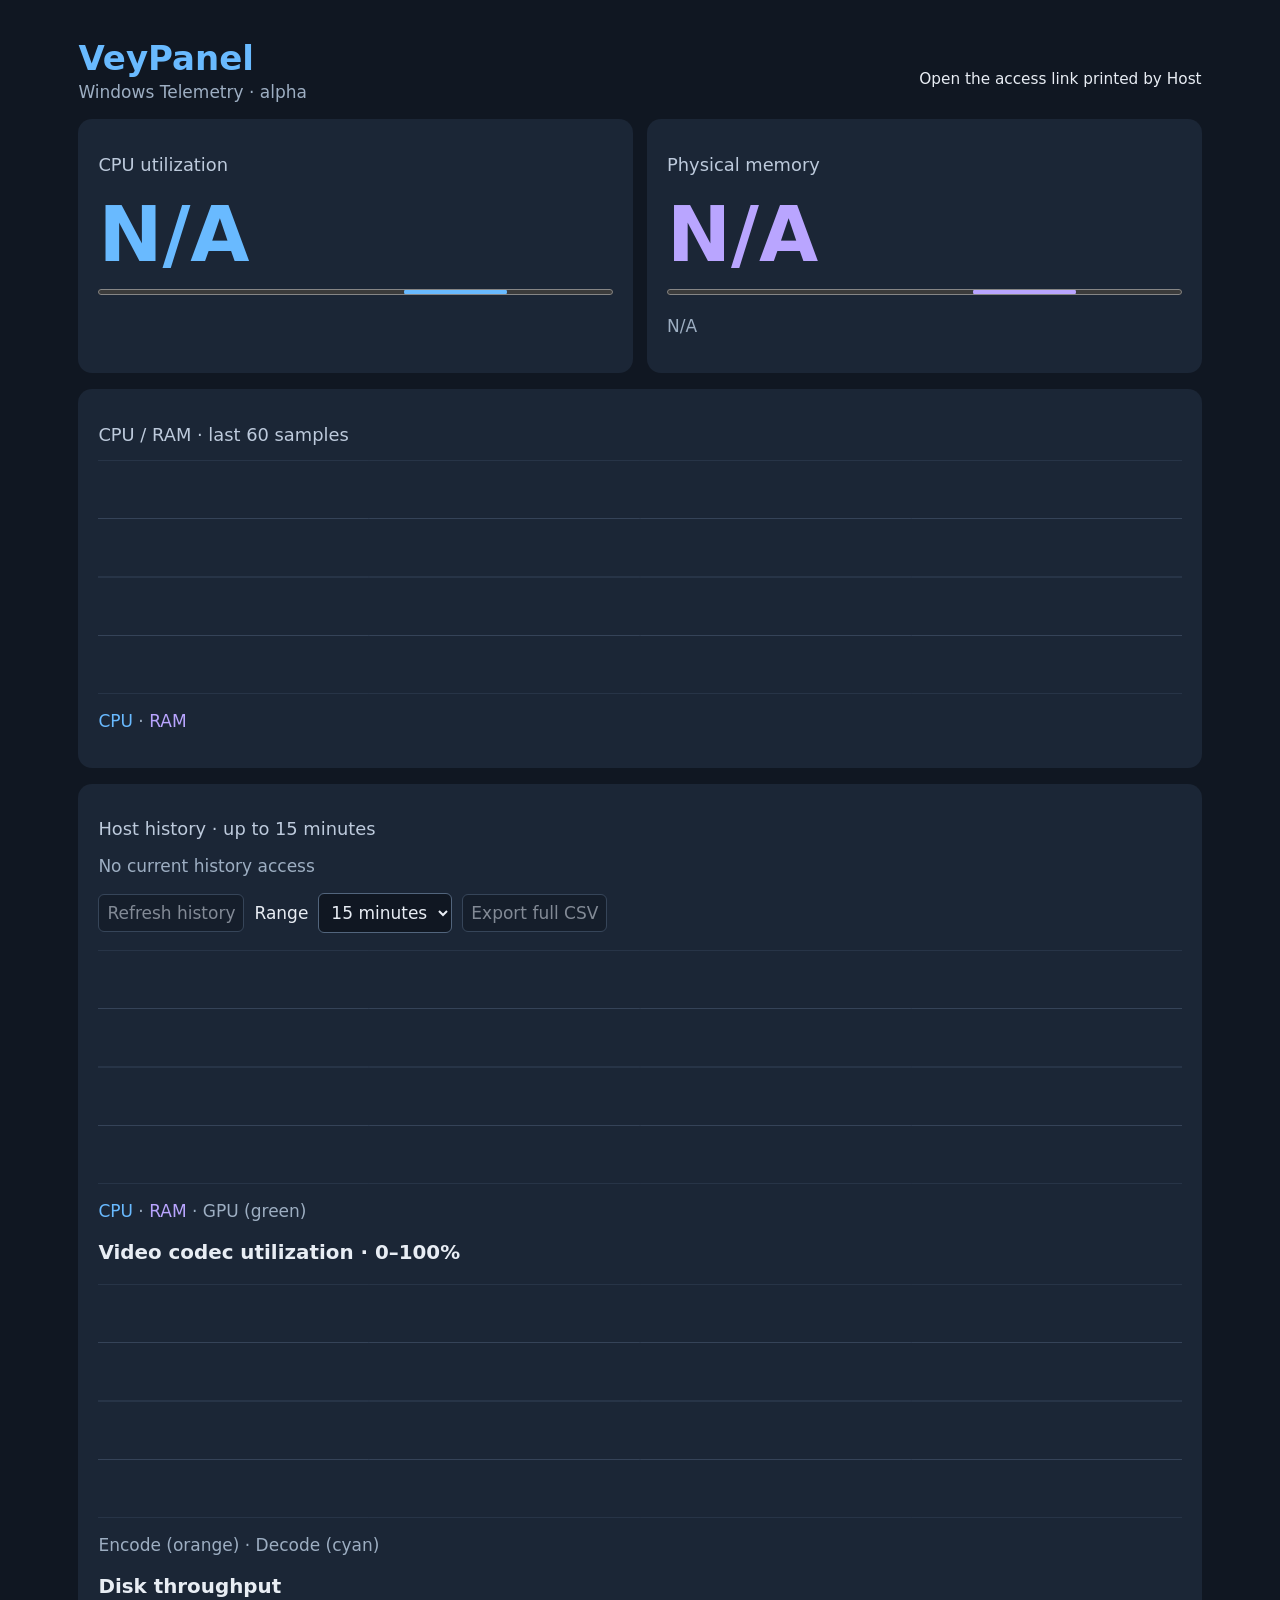
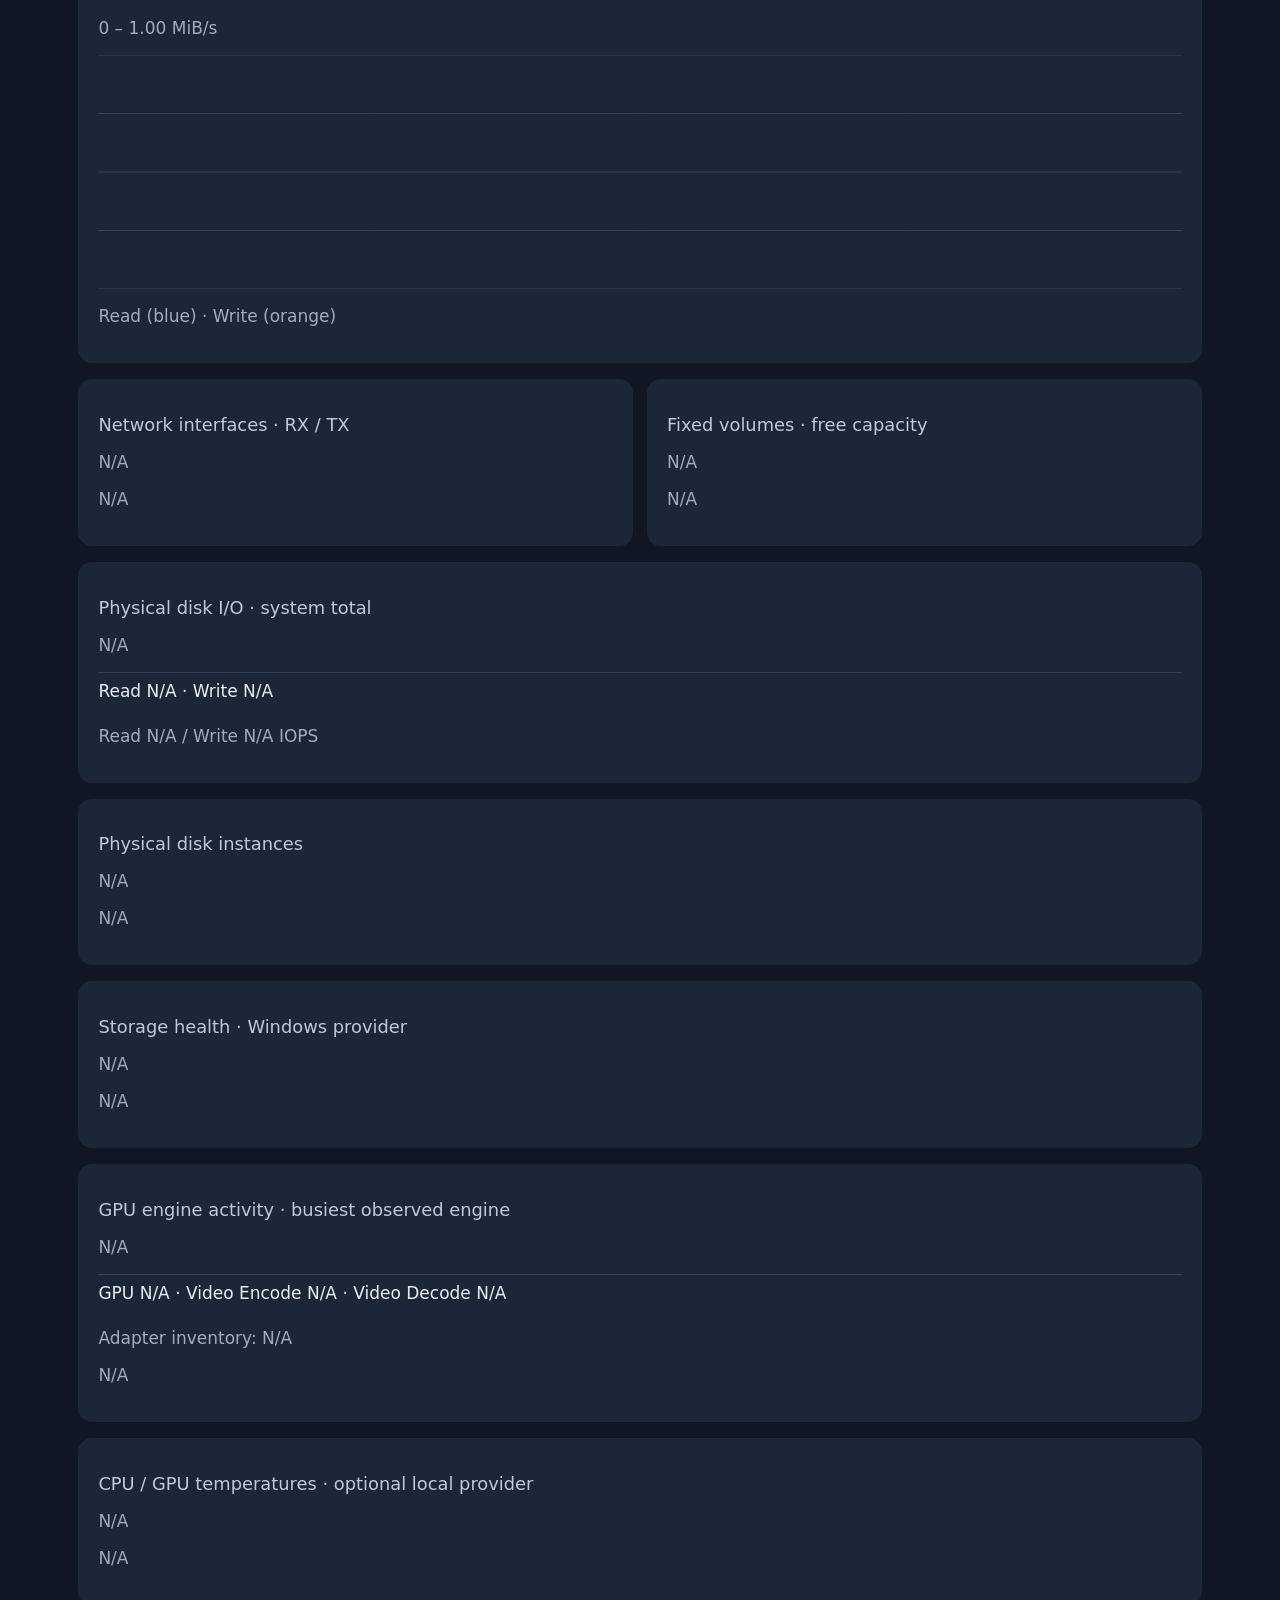
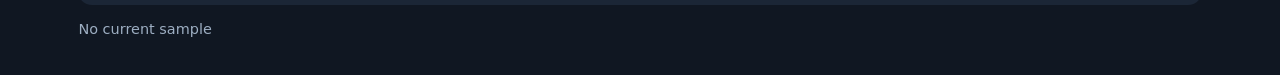
<file: src/VeyPanel.Host/wwwroot/index.html>
<!DOCTYPE html>
<html lang="en"><head><meta charset="utf-8"><meta name="viewport" content="width=device-width, initial-scale=1"><title>VeyPanel</title><link rel="stylesheet" href="style.css"><script defer src="app.js"></script></head>
<body><main><header><div><h1>VeyPanel</h1><p>Windows Telemetry · alpha</p></div><span id="status" role="status">Connecting</span></header>
<section class="cards" aria-label="System resources"><article><h2>CPU utilization</h2><strong id="cpu">N/A</strong><progress id="cpu-bar" max="100" aria-label="CPU utilization"></progress></article><article><h2>Physical memory</h2><strong id="ram">N/A</strong><progress id="ram-bar" max="100" aria-label="RAM utilization"></progress><p id="capacity">N/A</p></article></section>
<section class="history"><h2>CPU / RAM · last 60 samples</h2><canvas id="chart" role="img" aria-label="CPU and memory utilization history"></canvas><p><span class="cpu-key">CPU</span> · <span class="ram-key">RAM</span></p></section><section class="history"><h2>Host history · up to 15 minutes</h2><p id="history-status" role="status">No history loaded</p><div class="device-row"><button type="button" id="history-load" disabled>Refresh history</button><label for="history-window">Range</label><select id="history-window"><option value="60">1 minute</option><option value="300">5 minutes</option><option value="900" selected>15 minutes</option></select><button type="button" id="history-export" disabled>Export full CSV</button></div><p id="history-export-status" role="status"></p><canvas id="history-chart" role="img" aria-label="Historical CPU, RAM and GPU utilization"></canvas><p><span class="cpu-key">CPU</span> · <span class="ram-key">RAM</span> · GPU (green)</p><h3>Video codec utilization · 0–100%</h3><canvas id="codec-chart" role="img" aria-label="Video encode and decode history"></canvas><p>Encode (orange) · Decode (cyan)</p><h3>Disk throughput</h3><p id="disk-history-scale">N/A</p><canvas id="disk-chart" role="img" aria-label="Disk read and write throughput history"></canvas><p>Read (blue) · Write (orange)</p></section><section class="cards" aria-label="Extended resources"><article><h2>Network interfaces · RX / TX</h2><p id="network-status">N/A</p><div id="network-list">N/A</div></article><article><h2>Fixed volumes · free capacity</h2><p id="storage-status">N/A</p><div id="storage-list">N/A</div></article></section><section class="history"><h2>Physical disk I/O · system total</h2><p id="disk-status">N/A</p><div class="resource-row">Read <span id="disk-read">N/A</span> · Write <span id="disk-write">N/A</span></div><p id="disk-iops">N/A</p></section><section class="history"><h2>Physical disk instances</h2><p id="physical-status">N/A</p><div id="physical-list">N/A</div></section><section class="history"><h2>Storage health · Windows provider</h2><p id="health-status">N/A</p><div id="health-list">N/A</div></section><section class="history"><h2>GPU engine activity · busiest observed engine</h2><p id="gpu-status">N/A</p><div class="resource-row">GPU <span id="gpu-total">N/A</span> · Video Encode <span id="gpu-encode">N/A</span> · Video Decode <span id="gpu-decode">N/A</span></div><p>Adapter inventory: <span id="gpu-inventory">N/A</span></p><div id="gpu-adapters">N/A</div></section><section class="history"><h2>CPU / GPU temperatures · optional local provider</h2><p id="thermal-status">N/A</p><div id="thermal-list">N/A</div></section><section class="history" id="device-owner" hidden><h2>Reader devices · local owner only</h2><p>Issue read-only access for 24 hours.</p><p id="device-persistence">Checking storage mode…</p><div class="device-row"><label for="device-name">Device name</label><input id="device-name" maxlength="64" autocomplete="off" placeholder="Lenovo tablet"><button type="button" id="device-create">Create reader</button><button type="button" id="device-refresh">Refresh</button><button type="button" id="device-revoke-all">Revoke all readers</button></div><p id="device-status" role="status"></p><div id="issued-panel" hidden><label id="issued-label" for="issued-link"></label><input id="issued-link" readonly autocomplete="off" spellcheck="false"><button type="button" id="device-clear">Clear secret</button></div><div id="device-list"></div><div id="invitation-owner" hidden><h3>Two-step enrollment · LAN HTTPS</h3><p>Enter a device name above, create an invitation, share it privately and compare the code displayed on that tablet.</p><div class="device-row"><button type="button" id="invitation-create">Create invitation</button><button type="button" id="invitation-refresh">Refresh invitations</button><button type="button" id="invitation-clear">Clear link</button></div><p id="invitation-status" role="status"></p><input id="invitation-link" aria-label="Private invitation link" readonly hidden autocomplete="off"><img id="invitation-qr" hidden alt="Private two-minute enrollment QR code" referrerpolicy="no-referrer"><div id="invitation-list"></div></div></section><footer id="timestamp">No sample yet</footer></main></body></html>
</file>
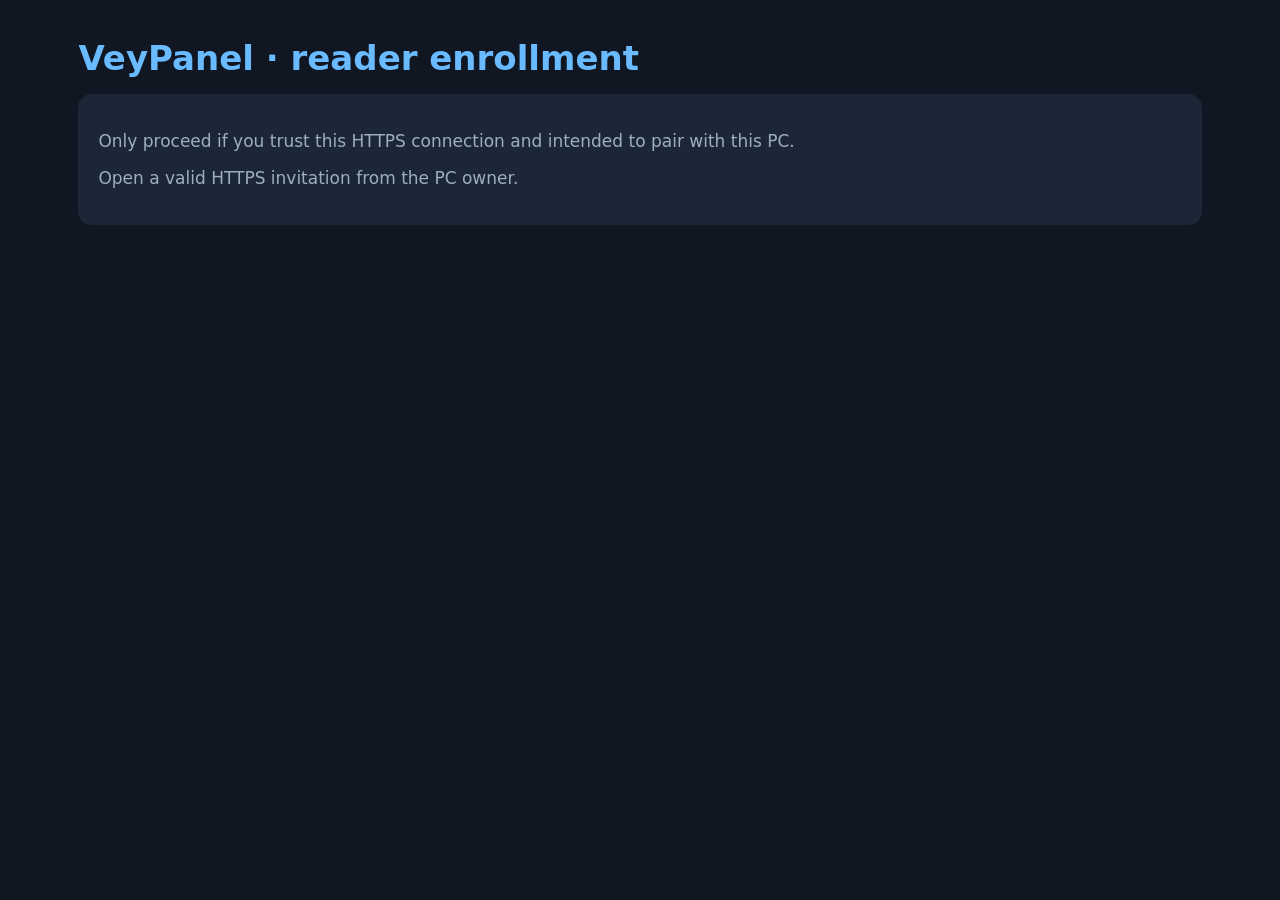
<file: src/VeyPanel.Host/wwwroot/enroll.html>
<!DOCTYPE html>
<html lang="en"><head><meta charset="utf-8"><meta name="viewport" content="width=device-width, initial-scale=1"><title>VeyPanel enrollment</title><link rel="stylesheet" href="style.css"><script defer src="enroll.js"></script></head>
<body><main><header><h1>VeyPanel · reader enrollment</h1></header><section class="history"><p>Only proceed if you trust this HTTPS connection and intended to pair with this PC.</p><p id="enroll-status" role="status">Checking invitation…</p><strong id="enroll-code"></strong><p id="enroll-instructions" hidden>Compare this code with the owner panel on the PC. Ask the owner to approve only if it matches.</p><button id="enroll-start" type="button" hidden>Accept invitation</button><button id="enroll-finish" type="button" hidden>Check approval</button></section></main></body></html>
</file>
<file: src/VeyPanel.Host/wwwroot/style.css>
:root{color-scheme:dark;font:17px system-ui,sans-serif;background:#101722;color:#e8edf4}*{box-sizing:border-box}body{margin:0}main{max-width:1200px;margin:auto;padding:clamp(14px,3vw,40px)}header{display:flex;justify-content:space-between;align-items:center;gap:12px}h1{font-size:2rem;margin:0;color:#69baff}h2{font-size:1.05rem;color:#bdcadc;font-weight:500}p,footer{color:#9daec2}header p{margin-top:4px}#status{font-size:.9rem} .cards{display:grid;grid-template-columns:repeat(auto-fit,minmax(240px,1fr));gap:14px}article,.history{background:#1b2636;padding:20px;border-radius:14px}strong{display:block;font-size:clamp(2.5rem,6vw,4.5rem);font-variant-numeric:tabular-nums}#cpu,.cpu-key{color:#69baff}#ram,.ram-key{color:#b9a5ff}progress{width:100%;height:12px;accent-color:#69baff}#ram-bar{accent-color:#b9a5ff}.history{margin:16px 0}canvas{width:100%;height:clamp(130px,26vh,290px);display:block}footer{font-size:.85rem}

.resource-row{padding:8px 0;border-top:1px solid #354358;overflow-wrap:anywhere;font-variant-numeric:tabular-nums}footer{margin-top:16px}

.device-row{display:flex;gap:10px;align-items:center;flex-wrap:wrap}.device-row span{flex:1;min-width:12rem}#device-owner input,#device-owner button{font:inherit;border:1px solid #52657d;border-radius:6px;padding:8px;background:#101722;color:#e8edf4}#device-owner button{cursor:pointer}#device-owner button:disabled{opacity:.5;cursor:default}#issued-link{width:100%;margin:8px 0}#issued-panel{margin:12px 0;padding:12px;border:1px solid #52657d;border-radius:8px}[hidden]{display:none!important}

#invitation-qr{display:block;width:min(100%,360px);height:auto;image-rendering:pixelated;background:white;margin:12px 0}#invitation-link{width:100%;margin:8px 0}

#history-load,#history-export,#history-window{font:inherit;color:inherit;background:#101722;border:1px solid #52657d;padding:8px;border-radius:6px}#history-load:disabled,#history-export:disabled{opacity:.5}
</file>
